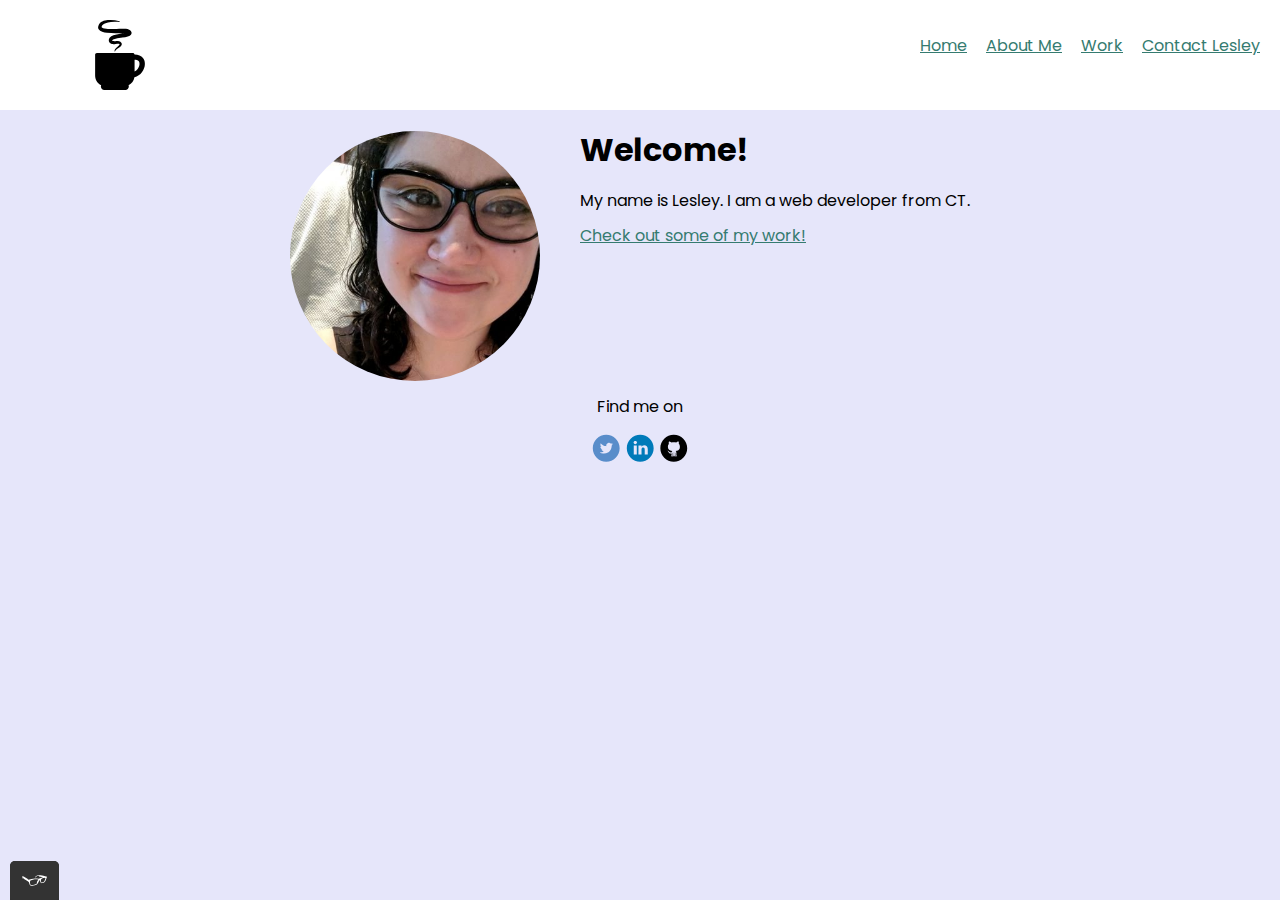
<file: index.html>
<!DOCTYPE html>
<html lang="en">
  <head>
    <meta charset="utf-8">
    <meta name="viewport" content="width=device-width, initial-scale=1">
    <title>Lesley E Programming</title>
    <link rel="icon" href="img/favicon.ico" type="image/x-icon" />
    <link rel="stylesheet" type="text/css" href="css/normalize.css">
    <link href="https://fonts.googleapis.com/css?family=Poppins:300&display=swap" rel="stylesheet">
    <link rel="stylesheet" type="text/css" href="css/style.production.css">
  </head>

  <body>
    <header class="page-header">
      <img src="img/coffee.svg" alt="sketch of a steaming coffee mug" class="page-header__item">
      <nav class="page-header__item">
        <ul role="menubar" class="navigation-list">
          <li role="presentation">
            <a role="menuitem" href="index.html" class="navigation-list__item navigation-list__item--active">Home</a>
          </li>
          <li role="presentation">
            <a role="menuitem" href="about.html" class="navigation-list__item">About Me</a>
          </li>
          <li role="presentation">
            <a role="menuitem" href="work.html" class="navigation-list__item">Work</a>
          </li>
          <li role="presentation">
            <a role="menuitem" href="contact.html" class="navigation-list__item">Contact Lesley</a>
          </li>
        </ul>
      </nav>
    </header>
    <div class="profile">
      <!-- Selfie spot -->
      <img src="img/portrait.jpg" class="profile__portrait"  alt="A photograph of me smiling">
      <h1>Welcome!</h1>
      <p>
        My name is Lesley. I am a web developer from CT.
      </p>
      <!-- link to page of projects -->
      <a href="work.html">Check out some of my work!</a>
      <br><br>
    </div>


    <footer class="page-footer">
      <p>Find me on</p>
      <div class="social-media">
        <img src="img/twitter_icon.svg" alt="Twitter">
        <img src="img/linkedin_icon.svg" alt="LinkedIn">
        <img src="img/github_icon.svg" alt="GitHub">
      </div>
    </footer>
  <script src="js/tota11y.min.js"></script>
  </body>
</html>
</file>
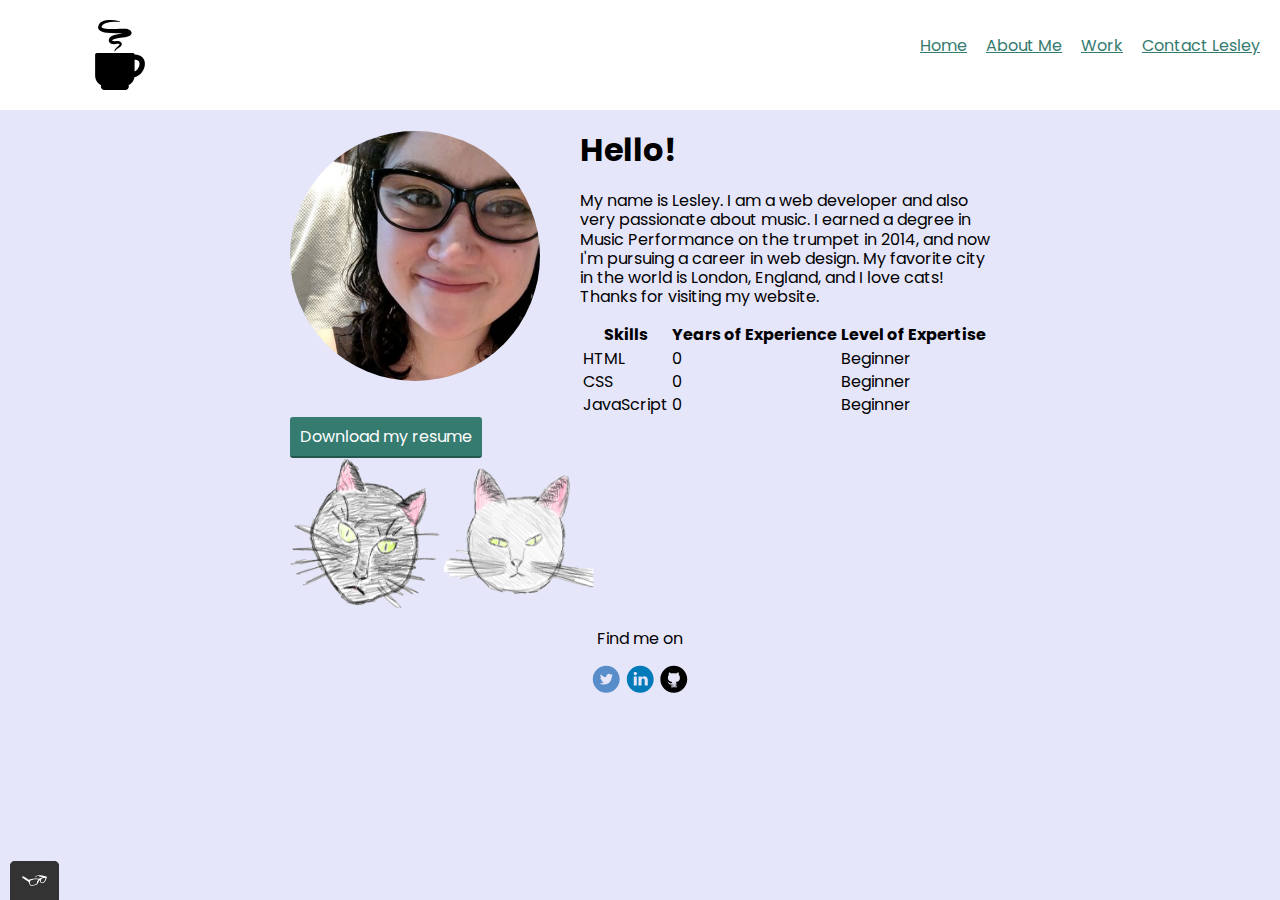
<file: about.html>
<!DOCTYPE html>
<html lang="en">
  <head>
    <meta charset="utf-8">
    <meta name="viewport" content="width=device-width, initial-scale=1">
    <title>About Lesley</title>
    <link rel="icon" href="img/favicon.ico" type="image/x-icon" />
    <link rel="stylesheet" type="text/css" href="css/normalize.css">
    <link href="https://fonts.googleapis.com/css?family=Poppins:300&display=swap" rel="stylesheet">
    <link rel="stylesheet" type="text/css" href="css/style.production.css">
  </head>

  <body>
    <header class="page-header">
      <img src="img/coffee.svg" alt="sketch of a steaming coffee mug" class="page-header__item">
      <nav role="navigation" class="page-header__item">
        <ul role="menubar" class="navigation-list">
          <li role="presentation">
            <a role="menuitem" href="index.html" class="navigation-list__item navigation-list__item--active">Home</a>
          </li>
          <li role="presentation">
            <a role="menuitem" href="about.html" class="navigation-list__item">About Me</a>
          </li>
          <li role="presentation">
            <a role="menuitem" href="work.html" class="navigation-list__item">Work</a>
          </li>
          <li role="presentation">
            <a role="menuitem" href="contact.html" class="navigation-list__item">Contact Lesley</a>
          </li>
        </ul>
      </nav>
    </header>
    <nav class="about-me">
      <!-- Selfie spot -->
      <img src="img/portrait.jpg" class="profile__portrait" alt="A photograph of me smiling">
      <h1>Hello!</h1>
      <p>
        My name is Lesley. I am a web developer and also very passionate about music. I earned a degree in Music Performance on the trumpet in 2014, and now I'm pursuing a career in web design. My favorite city in the world is London, England, and I love cats! Thanks for visiting my website.
      </p>
      <div class="experience-table">
        <table>
          <thead>
            <tr>
              <th>Skills</th>
              <th>Years of Experience</th>
              <th>Level of Expertise</th>
            </tr>
          </thead>
          <tbody>
            <tr>
              <td>HTML</td>
              <td>0</td>
              <td>Beginner</td>
            </tr>
            <tr>
              <td>CSS</td>
              <td>0</td>
              <td>Beginner</td>
            </tr>
            <tr>
              <td>JavaScript</td>
              <td>0</td>
              <td>Beginner</td>
            </tr>
          </tbody>
        </table>
      </div>
      <a href="#" class="button" download>Download my resume</a><br>
      <img class="mookieturn" src="img/mookie.svg" alt="An animated sketch of my cat, Mookie">
      <img class="lunaturn" src="img/luna.svg" alt="An animated sketch of my cat, Luna">
    </nav>
    <footer class="page-footer">
      <p>Find me on</p>
      <div class="social-media">
        <img src="img/twitter_icon.svg" alt="Twitter">
        <img src="img/linkedin_icon.svg" alt="LinkedIn">
        <img src="img/github_icon.svg" alt="GitHub">
      </div>
    </footer>
  <script src="js/tota11y.min.js"></script>
  </body>
</html>
</file>
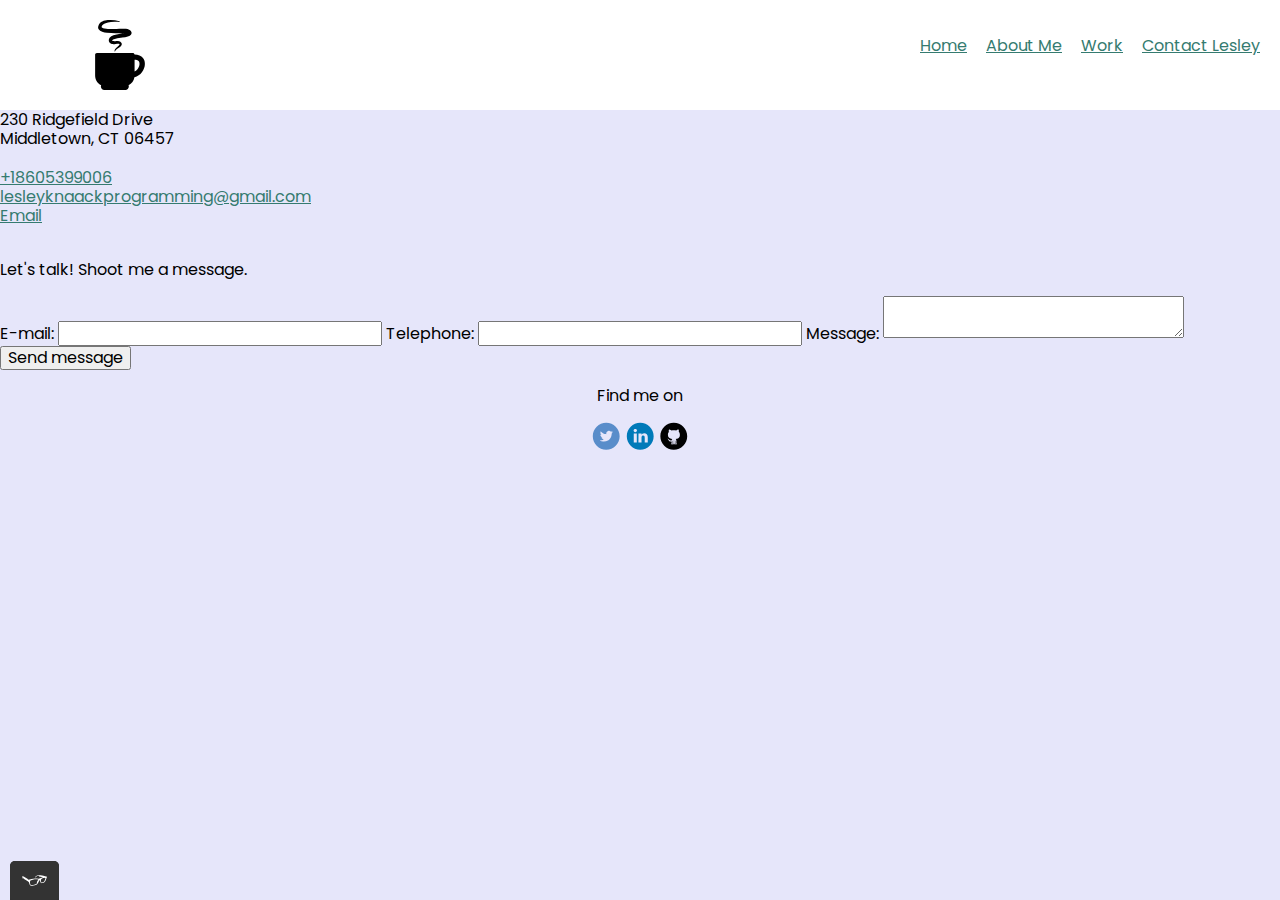
<file: contact.html>
<!DOCTYPE html>
<html lang="en">
  <head>
    <meta charset="utf-8">
    <meta name="viewport" content="width=device-width, initial-scale=1">
    <title>Contact Lesley</title>
    <link rel="icon" href="img/favicon.ico" type="image/x-icon" />
    <link rel="stylesheet" type="text/css" href="css/normalize.css">
    <link href="https://fonts.googleapis.com/css?family=Poppins:300&display=swap" rel="stylesheet">
    <link rel="stylesheet" type="text/css" href="css/style.production.css">
  </head>

  <body>
    <header class="page-header">
      <img src="img/coffee.svg" alt="sketch of a steaming coffee mug" class="page-header__item">
      <nav role="navigation" class="page-header__item">
        <ul role="menubar" class="navigation-list">
          <li role="presentation">
            <a role="menuitem" href="index.html" class="navigation-list__item navigation-list__item--active">Home</a>
          </li>
          <li role="presentation">
            <a role="menuitem" href="about.html" class="navigation-list__item">About Me</a>
          </li>
          <li role="presentation">
            <a role="menuitem" href="work.html" class="navigation-list__item">Work</a>
          </li>
          <li role="presentation">
            <a role="menuitem" href="contact.html" class="navigation-list__item">Contact Lesley</a>
          </li>
        </ul>
      </nav>
    </header>
    <nav>
      230 Ridgefield Drive<br>
      Middletown, CT 06457<br>
      <br>
      <a aria-label="telephone contact" href="tel:+18605399006">+18605399006</a><br>
      <a aria-label="email address" href="mailto:lesleyknaackprogramming@gmail.com">lesleyknaackprogramming@gmail.com</a><br>
      <a aria-label="email address" href="mailto:lesleyknaackprogramming@gmail.com">Email</a>
    </nav>
    <br>
    <p>Let's talk! Shoot me a message.</p>
    <form method="post" id="contact-form">
      <label class="standard-label" for="contact-email">E-mail: </label>
      <input type="email" id="contact-email" required>
      <label class="standard-label" for="contact-telephone">Telephone: </label>
      <input type="tel" id="contact-telephone" pattern="\d{3}[\-]\d{3}[\-]\d{4}">
      <label class="standard-label" for="message">Message: </label>
      <textarea maxlength="240" id="message" required></textarea>
      <input type="submit" value="Send message">
    </form>
    <footer class="page-footer">
      <p>Find me on</p>
      <div class="social-media">
        <img src="img/twitter_icon.svg" alt="Twitter">
        <img src="img/linkedin_icon.svg" alt="LinkedIn">
        <img src="img/github_icon.svg" alt="GitHub">
      </div>
    </footer>
  <script src="js/tota11y.min.js"></script>
  </body>
</html>
</file>
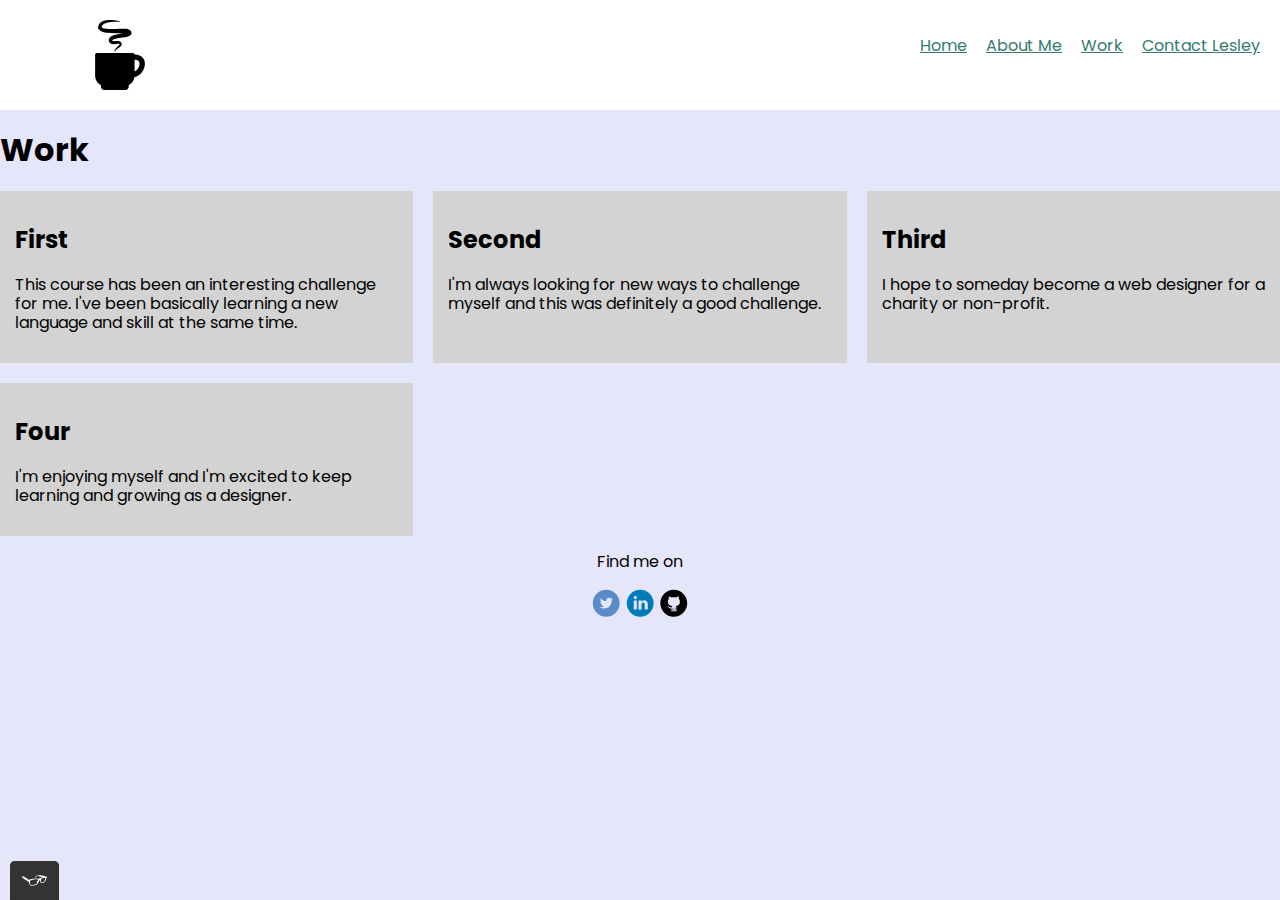
<file: work.html>
<!DOCTYPE html>
<html lang="en">
  <head>
    <meta charset="utf-8">
    <meta name="viewport" content="width=device-width, initial-scale=1">
    <title>Current Projects</title>
    <link rel="icon" href="img/favicon.ico" type="image/x-icon" />
    <link rel="stylesheet" type="text/css" href="css/normalize.css">
    <link href="https://fonts.googleapis.com/css?family=Poppins:300&display=swap" rel="stylesheet">
    <link rel="stylesheet" type="text/css" href="css/style.production.css">
  </head>

  <body>
    <header class="page-header">
      <img src="img/coffee.svg" alt="sketch of a steaming coffee mug" class="page-header__item">
      <nav role="navigation" class="page-header__item">
        <ul role="menubar" class="navigation-list">
          <li role="presentation">
            <a role="menuitem" href="index.html" class="navigation-list__item navigation-list__item--active">Home</a>
          </li>
          <li role="presentation">
            <a role="menuitem" href="about.html" class="navigation-list__item">About Me</a>
          </li>
          <li role="presentation">
            <a role="menuitem" href="work.html" class="navigation-list__item">Work</a>
          </li>
          <li role="presentation">
            <a role="menuitem" href="contact.html" class="navigation-list__item">Contact Lesley</a>
          </li>
        </ul>
      </nav>
    </header>

      <h1>Work</h1>
      <div class="grid">
        <div class="grid__item">
          <!-- Grid items will live here-->
          <h2>First</h2>
            <p>This course has been an interesting challenge for me. I've been basically learning a new language and skill at the same time.</p>
        </div>
        <div class="grid__item">
          <h2>Second</h2>
            <p>I'm always looking for new ways to challenge myself and this was definitely a good challenge.</p>
        </div>
        <div class="grid__item">
          <h2>Third</h2>
            <p>I hope to someday become a web designer for a charity or non-profit.</p>
        </div>
        <div class="grid__item">
          <h2>Four</h2>
            <p>I'm enjoying myself and I'm excited to keep learning and growing as a designer.</p>
        </div>
      </div>

    <footer class="page-footer">
      <p>Find me on</p>
      <div class="social-media">
        <img src="img/twitter_icon.svg" alt="Twitter">
        <img src="img/linkedin_icon.svg" alt="LinkedIn">
        <img src="img/github_icon.svg" alt="GitHub">
      </div>
    </footer>
  <script src="js/tota11y.min.js"></script>
  </body>
</html>
</file>
<file: css/style.production.css>
* {
  -webkit-box-sizing: border-box;
          box-sizing: border-box;
}

body {
  background-color: #E6E6FA;
  font-family: 'Poppins', sans-serif;
  font-weight: 400;
  font-size: 16px;
  line-height: 1.2;
  color: #000;
}
.page-header {
  display: -webkit-box;
  display: -ms-flexbox;
  display: flex;
  width: 100%;
  padding: 20px;
  background-color: #fff; /*placeholder white for now, will change later*/
}
.pageheader__item {
  -webkit-box-flex: 0;
      -ms-flex: 0 1 200px;
          flex: 0 1 200px;
}
.page-header__item:last-child {
  -webkit-box-flex: 1;
      -ms-flex-positive: 1;
          flex-grow: 1;
  text-align: right;
}
.navigation-list {
  list-style-type: none;
}
.navigation-list li {
  display: inline-block;
  margin-left: 15px;
}
a {
  color: #357b70;
}
a:visited {
  color: #15312C;
}
a:hover {
  color: #AECAC5;
}
a:focus {
  color: #AECAC5;
}
a:active {
  color: #e0b354;
}
.profile {
  max-width: 700px;
  margin: 0 auto;
}
.profile__portrait {
  float: left;
  width: 250px;
  margin-right: 40px;
  border-radius: 50%;
}
.about-me {
  max-width: 700px;
  margin: 0 auto;
}
.experience-table {
  max-width: 700px;
  margin: 0 auto;
}

.button {
  /* overwrites browser defaults and resets the border */
  border: none;
  display: inline-block;
  /* takes the font from the outer container */
  font-family: inherit;
  /* styles the background color, font color, and text decoration (underline, etc.) of the button */
  background-color: #357b70;
  color: #fff;
  text-decoration: none;
  padding: 10px;
  border-radius: 3px;
  /* gives the button a bottom border with a width of 2px, a type of solid, and a color in RGBA format */
  border-bottom: 2px solid rgba(0, 0, 0, 0.3);
  -webkit-transition: 0.2s opacity;
  -o-transition: 0.2s opacity;
  transition: 0.2s opacity;
  -ms-flex-item-align: center;
      -ms-grid-row-align: center;
      align-self: center;
}

button {
  /* overwrites browser defaults and resets the border */
  border: none;
  display: inline-block;
  /* takes the font from the outer container */
  font-family: inherit;
  /* styles the background color, font color, and text decoration (underline, etc.) of the button */
  background-color: #357b70;
  color: #fff;
  text-decoration: none;
  padding: 10px;
  border-radius: 3px;
  /* gives the button a bottom border with a width of 2px, a type of solid, and a color in RGBA format */
  border-bottom: 2px solid rgba(0, 0, 0, 0.3);
  -webkit-transition: 0.2s opacity;
  -o-transition: 0.2s opacity;
  transition: 0.2s opacity;
  -ms-flex-item-align: center;
      -ms-grid-row-align: center;
      align-self: center;
}
button:hover, button:focus, .button:hover, .button:focus {
  cursor: pointer;
  /* reduces the opacity of the button to 80% */
  opacity: 0.8;
}
.page-footer {
  clear: both;
  display: -webkit-box;
  display: -ms-flexbox;
  display: flex;
  -webkit-box-orient: vertical;
  -webkit-box-direction: normal;
      -ms-flex-direction: column;
          flex-direction: column;
  text-align: center;
}
.grid {
  display: -ms-grid;
  display: grid;
  -ms-grid-columns: 1fr 20px 1fr 20px 1fr;
  grid-template-columns: 1fr 1fr 1fr;
  grid-gap: 20px;
}
.grid__item {
  background-color: lightgray;
  padding: 15px;
}
@media all and (max-width: 500px) {
  .grid {
    -ms-grid-columns: 1fr;
    grid-template-columns: 1fr;
    grid-gap: 10px;
  }
  .grid__item:last-child {
    grid-column: auto/auto;
    grid-row: auto/auto;
  }
  h1 {
    font-size: 22px;
  }
}
@media all and (min-width: 500px) and (max-width: 750px) {
  .grid {
    -ms-grid-columns: 1fr 10px 1fr;
    grid-template-columns: 1fr 1fr;
    grid-gap: 10px;
  }
  .grid__item:last-child {
    grid-column: auto / auto;
    grid-row: auto / auto;
  }
  h1 {
    font-size: 22px;
  }
}
@media all and (max-width: 750px) {
  .grid {
    grid-gap: 10px;
  }
  .grid__item:last-child {
    grid-column: auto / auto;
    grid-row: auto / auto;
  }
  h1 {
    font-size: 22px;
  }
}

@-webkit-keyframes mookiespin {
  from {
    -webkit-transform: rotate(0deg);
            transform: rotate(0deg);
  }
  to {
    -webkit-transform: rotate(360deg);
            transform: rotate(360deg);
  }
}

@keyframes mookiespin {
  from {
    -webkit-transform: rotate(0deg);
            transform: rotate(0deg);
  }
  to {
    -webkit-transform: rotate(360deg);
            transform: rotate(360deg);
  }
}
.mookieturn {
  -webkit-animation-name: mookiespin;
          animation-name: mookiespin;
  -webkit-animation-duration: 5s;
          animation-duration: 5s;
  -webkit-animation-timing-function: linear;
          animation-timing-function: linear;
  -webkit-animation-iteration-count: infinite;
          animation-iteration-count: infinite;
}
@-webkit-keyframes lunaspin {
  from {
    -webkit-transform: rotate(0deg);
            transform: rotate(0deg);
  }
  to {
    -webkit-transform: rotate(-360deg);
            transform: rotate(-360deg);
  }
}
@keyframes lunaspin {
  from {
    -webkit-transform: rotate(0deg);
            transform: rotate(0deg);
  }
  to {
    -webkit-transform: rotate(-360deg);
            transform: rotate(-360deg);
  }
}
.lunaturn {
  -webkit-animation-name: lunaspin;
          animation-name: lunaspin;
  -webkit-animation-duration: 5s;
          animation-duration: 5s;
  -webkit-animation-timing-function: linear;
          animation-timing-function: linear;
  -webkit-animation-iteration-count: infinite;
          animation-iteration-count: infinite;
}
</file>
